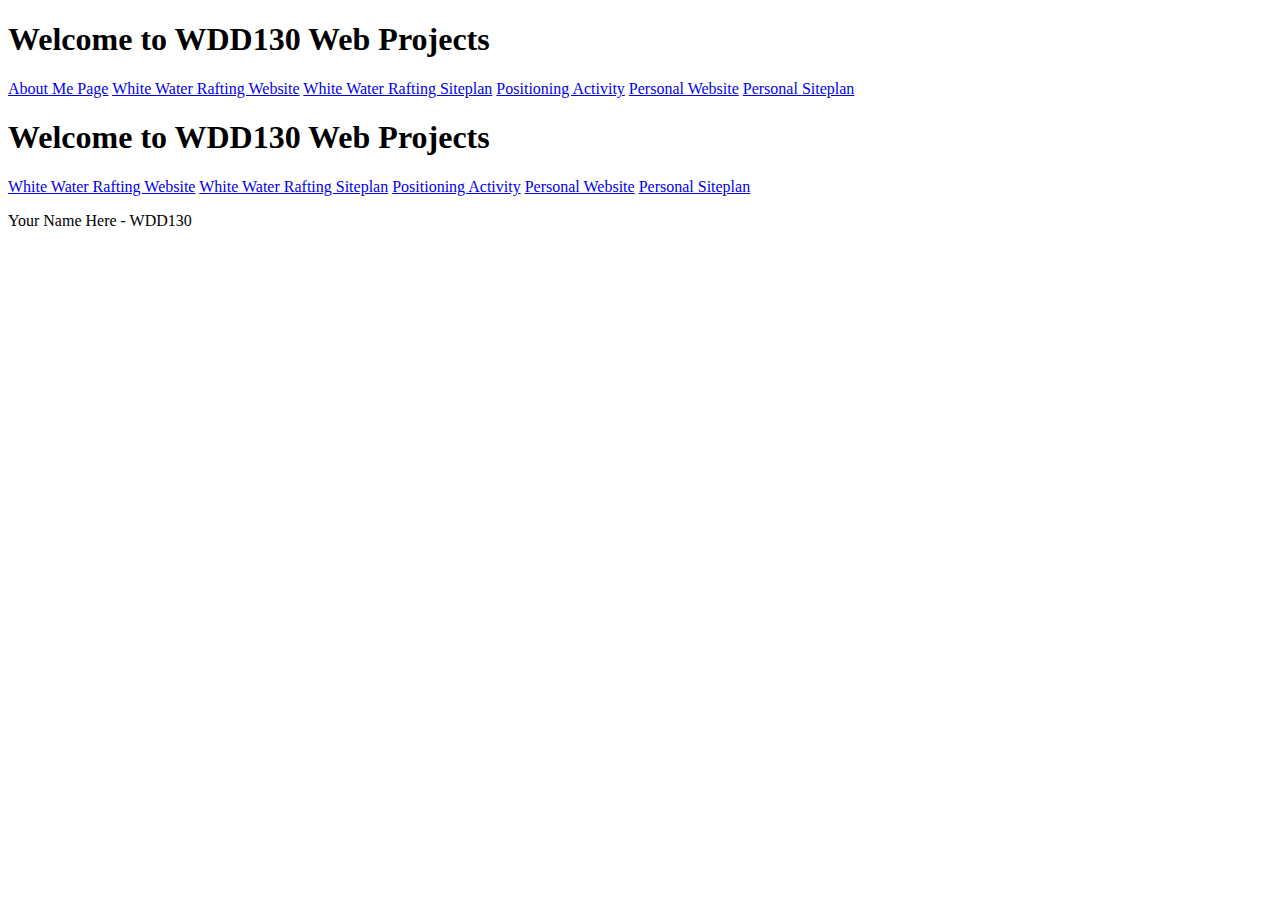
<file: index.html>
<!DOCTYPE html>
<html lang="en">
<head>
    <meta charset="UTF-8">
    <meta http-equiv="X-UA-Compatible" content="IE=edge">
    <meta name="viewport" content="width=device-width, initial-scale=1.0">
    <title>WDD130 Home Page</title>
</head>
<body>
    <h1>Welcome to WDD130 Web Projects</h1>
<nav>
  <a href="aboutme/index.html">About Me Page</a>             
  <a href="wwr/index.html">White Water Rafting Website</a>
  <a href="wwr/site-plan-rafting.html">White Water Rafting Siteplan</a>
  <a href="positioning.html">Positioning Activity</a>
  <a href="#">Personal Website</a>
  <a href="#">Personal Siteplan</a>
    <h1>Welcome to WDD130 Web Projects</h1>
    <nav>
    <a href="wwr/index.html">White Water Rafting Website</a>
    <a href="wwr/site-plan-rafting.html">White Water Rafting Siteplan</a>
    <a href="positioning.html">Positioning Activity</a>
    <a href="#">Personal Website</a>
    <a href="#">Personal Siteplan</a>
     </nav>  
    <p>Your Name Here - WDD130</p> 
</nav>
</body>
</html>
</file>
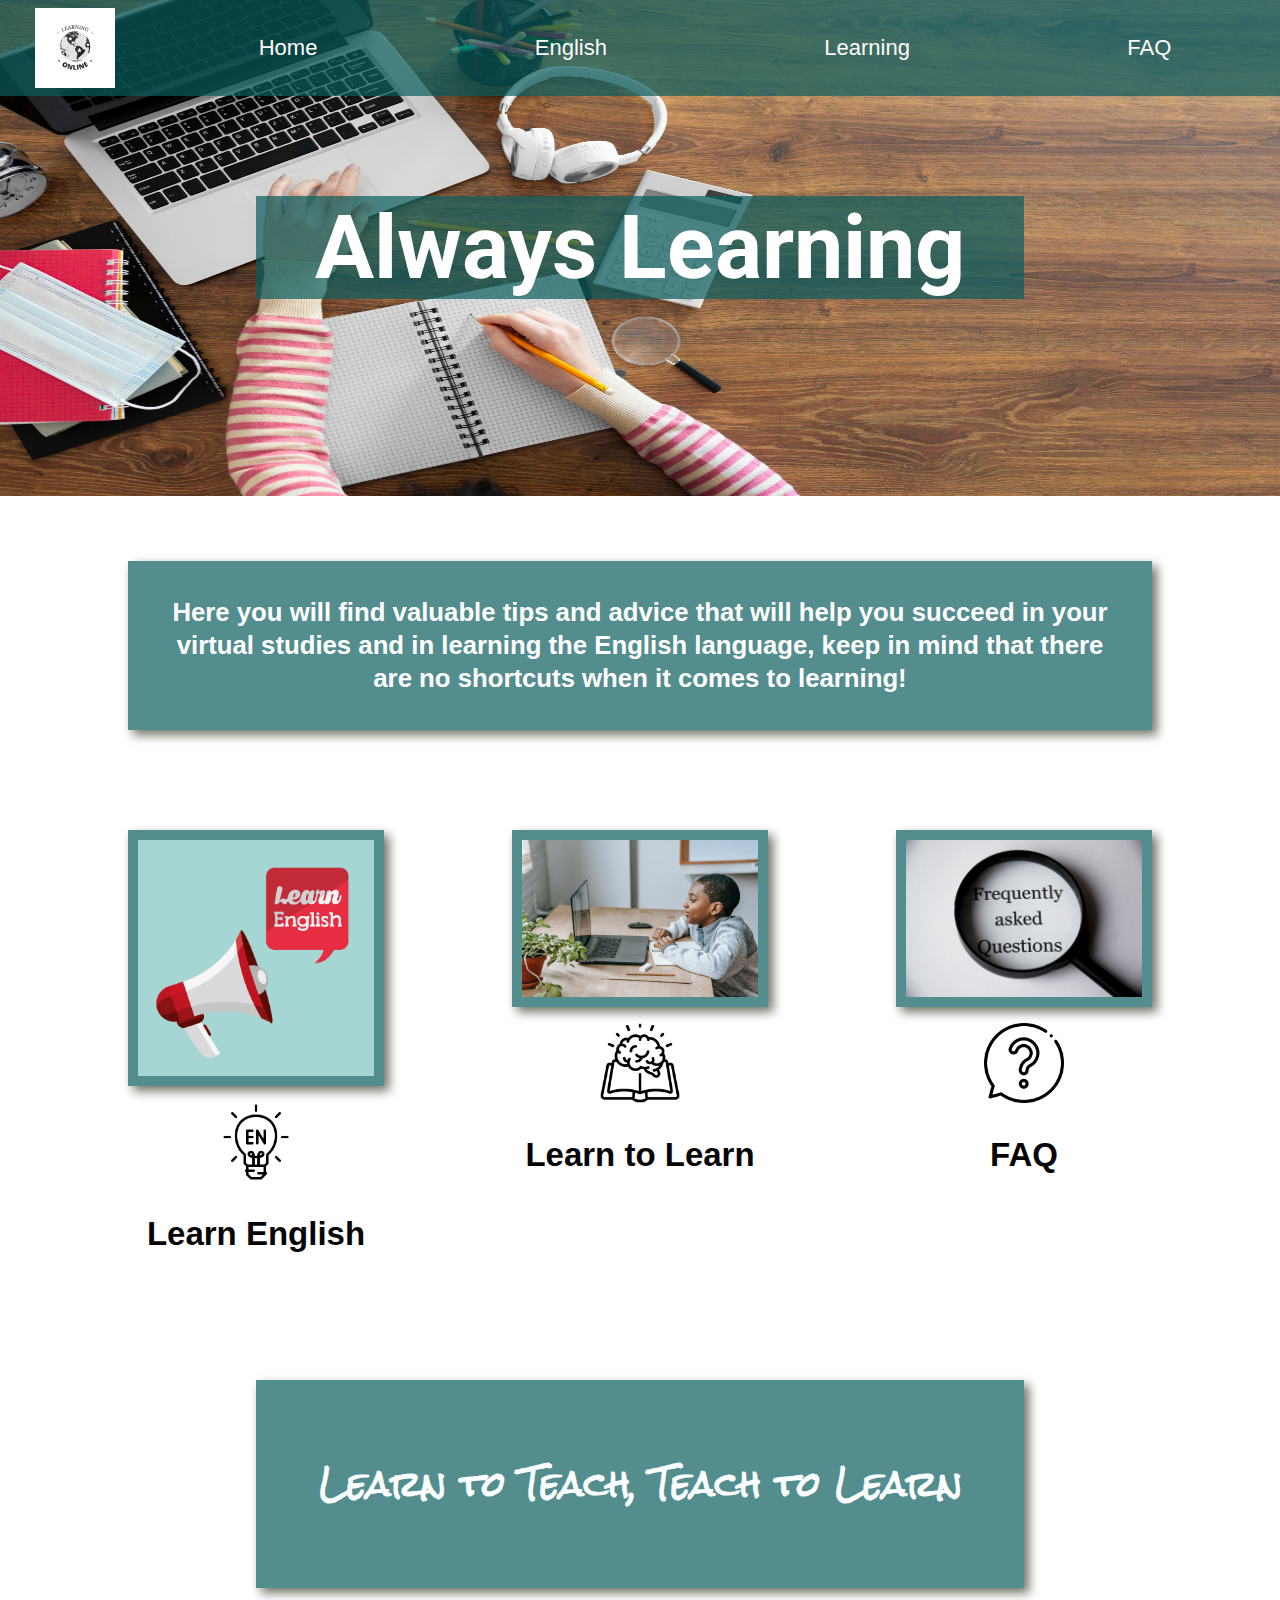
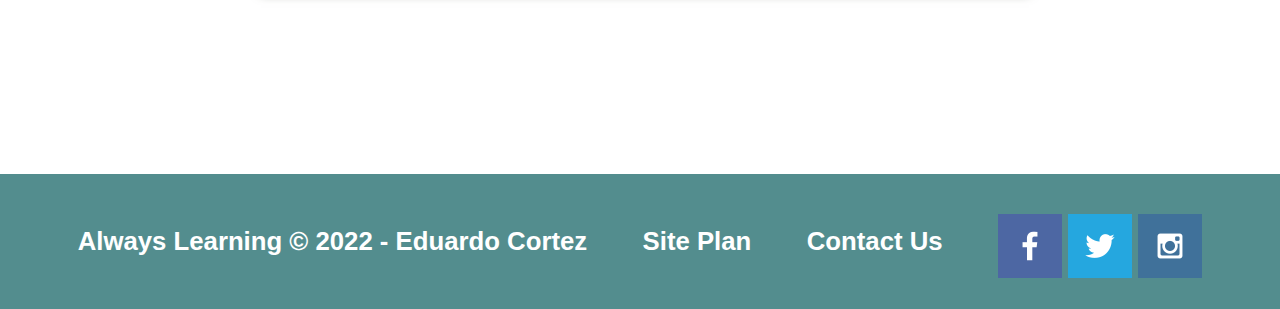
<file: always-learning/index.html>
<!DOCTYPE html>
<html lang="en">
<head>
    <meta charset="UTF-8">
    <meta http-equiv="X-UA-Compatible" content="IE=edge">
    <meta name="viewport" content="width=device-width, initial-scale=1.0">
    <link rel="stylesheet" href="styles/style.css">
    <title>Always Learning</title>
</head>
<body>
<div id="content">
    
    <header>
        <a id="logo_link" href="index.html">
            <img class="logo" src="images/logo.png" alt="Alwasys Learning Logo">
        </a>
        <nav>
            <a href="index.html">Home</a>
            <a href="english.html">English</a>
            <a href="learning.html">Learning</a>
            <a href="#">FAQ</a>
        </nav>
    </header>



    <div id="hero">
        <div id="hero-box">
            <img id="virtual-class" src="images/home-image.jpg" alt="virtual class" width="98%" height="500px">
        </div>
        <section id="hero-msg">
            <h1 class="home-title">Always Learning</h1>
           

        </section>
    </div>
    <main class="home-grid">
    
        <div id="mensaje">
            <h3>
                Here you will find valuable tips and advice that will help you succeed in your virtual studies and in learning the English language, keep in mind that there are no shortcuts when it comes to learning!
            </h3>    
        </div> 
            
        <section class="section_1">
        <a href="english.html" target="_blank">
            <img class="card-img" src="images/learn_english.jpg" alt="learn_english">
        </a>
            <img class="icon" src="images/english.png" alt="english icon">
            <h2>Learn English</h2>
        </section>
        <section class="section_2">
        <a href="learning.html" target="_blank">
            <img class="card-img" src="images/learning.jpg" alt="learning">
        </a>
            <img class="icon" src="images/book.png" alt="book icon" >
            <h2>Learn to Learn</h2>
        </section>
        <section class="section_3">
        <a href="https://instagram.com" target="_blank">
            <img class="card-img" src="images/faq.jpg" alt="faq">
        </a>
            <img class="icon" src="images/ask.png" alt="question mark icon">
            <h2>FAQ</h2>
        </section>

        
            <div id="mensaje_2">
         <h4>Learn to Teach, Teach to Learn </h4>
            </div>
    </main>



    <footer>
        <h3>Always Learning &copy; 2022 - Eduardo Cortez</h3>
        <h3><a href="site-plan.html">Site Plan</a></h3>
        <h3><a href="contactus.html">Contact Us</a></h3>
        <div class="social">
            <a href="https://facebook.com" target="_blank">
                <img src="images/facebook.png" alt="fb icon">
            </a>
            <a href="https://twitter.com" target="_blank">
                <img src="images/twitter.png" alt="twitter icon">
            </a>
            <a href="https://instagram.com" target="_blank">
                <img src="images/instagram.png" alt="instagram icon">
            </a>
        </div>
    </footer>
</div>
</body>

</html>
</file>
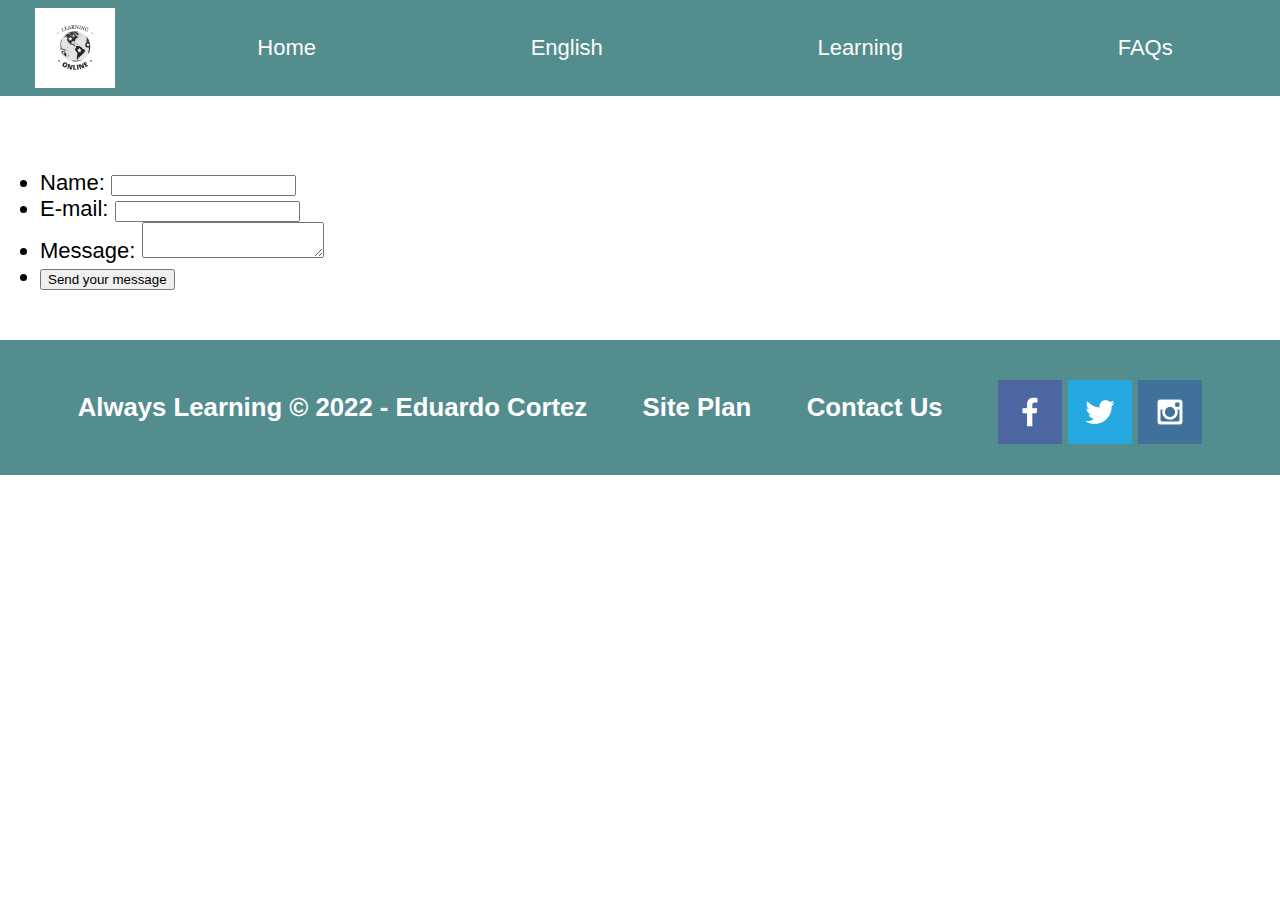
<file: always-learning/contactus.html>
<!DOCTYPE html>
<html lang="en">
<head>
    <meta charset="UTF-8">
    <meta http-equiv="X-UA-Compatible" content="IE=edge">
    <meta name="viewport" content="width=device-width, initial-scale=1.0">
    <link rel="stylesheet" href="styles/style.css">
    <title>Always Learning</title>


</head>
<body>
<div id="content">
    
    <header>
        <a id="logo_link" href="index.html">
            <img class="logo" src="images/logo.png" alt="Alwasys Learning Logo">
        </a>
        <nav>
            <a href="index.html">Home</a>
            <a href="english.html">English</a>
            <a href="learning.html">Learning</a>
            <a href="faqs.html">FAQs</a>
        </nav>
    </header>

</br>
</br>

        <div id="feedback"></div>
        <form action="/my-handling-form-page" method="post">
            <ul>
             <li>
               <label for="name">Name:</label>
               <input type="text" id="name" name="user_name">
             </li>
             <li>
               <label for="mail">E-mail:</label>
               <input type="email" id="mail" name="user_email">
             </li>
             <li>
               <label for="msg">Message:</label>
               <textarea id="msg" name="user_message"></textarea>
             </li>
    
             <li class="button">
                <button type="submit">Send your message</button>
              </li>
              
    
    
            </ul>
    
           </form>




    <footer>
        <h3>Always Learning &copy; 2022 - Eduardo Cortez</h3>
        <h3><a href="site-plan.html">Site Plan</a></h3>
        <h3><a href="contactus.html">Contact Us</a></h3>
        <div class="social">
            <a href="https://facebook.com" target="_blank">
                <img src="images/facebook.png" alt="fb icon">
            </a>
            <a href="https://twitter.com" target="_blank">
                <img src="images/twitter.png" alt="twitter icon">
            </a>
            <a href="https://instagram.com" target="_blank">
                <img src="images/instagram.png" alt="instagram icon">
            </a>
        </div>
    </footer>
</div>

<script>
    // get the feedback div element so we can do something with it.
    const feedbackElement = document.getElementById('feedback');
    // get the form so we can read what was entered in it.
    const formElement = document.forms[0];
    // add a 'listener' to wait for a submission of our form. When that happens run the code below.
    formElement.addEventListener('submit', function(e) {
        // stop the form from doing the default action.
        e.preventDefault();
        // set the contents of our feedback element to a message letting the user know the form was submitted successfully. Notice that we pull the name that was entered in the form to personalize the message!
        feedbackElement.innerHTML = 'Hello '+ formElement.user_name.value +'! Thank you for your message. We will get back with you as soon as possible!';
        // make the feedback element visible.
        feedbackElement.style.display = "block";
        // add a class to move everything down so our message doesn't cover it.
        document.body.classList.toggle('moveDown');
    });
</script>


</body>

</html>
</file>
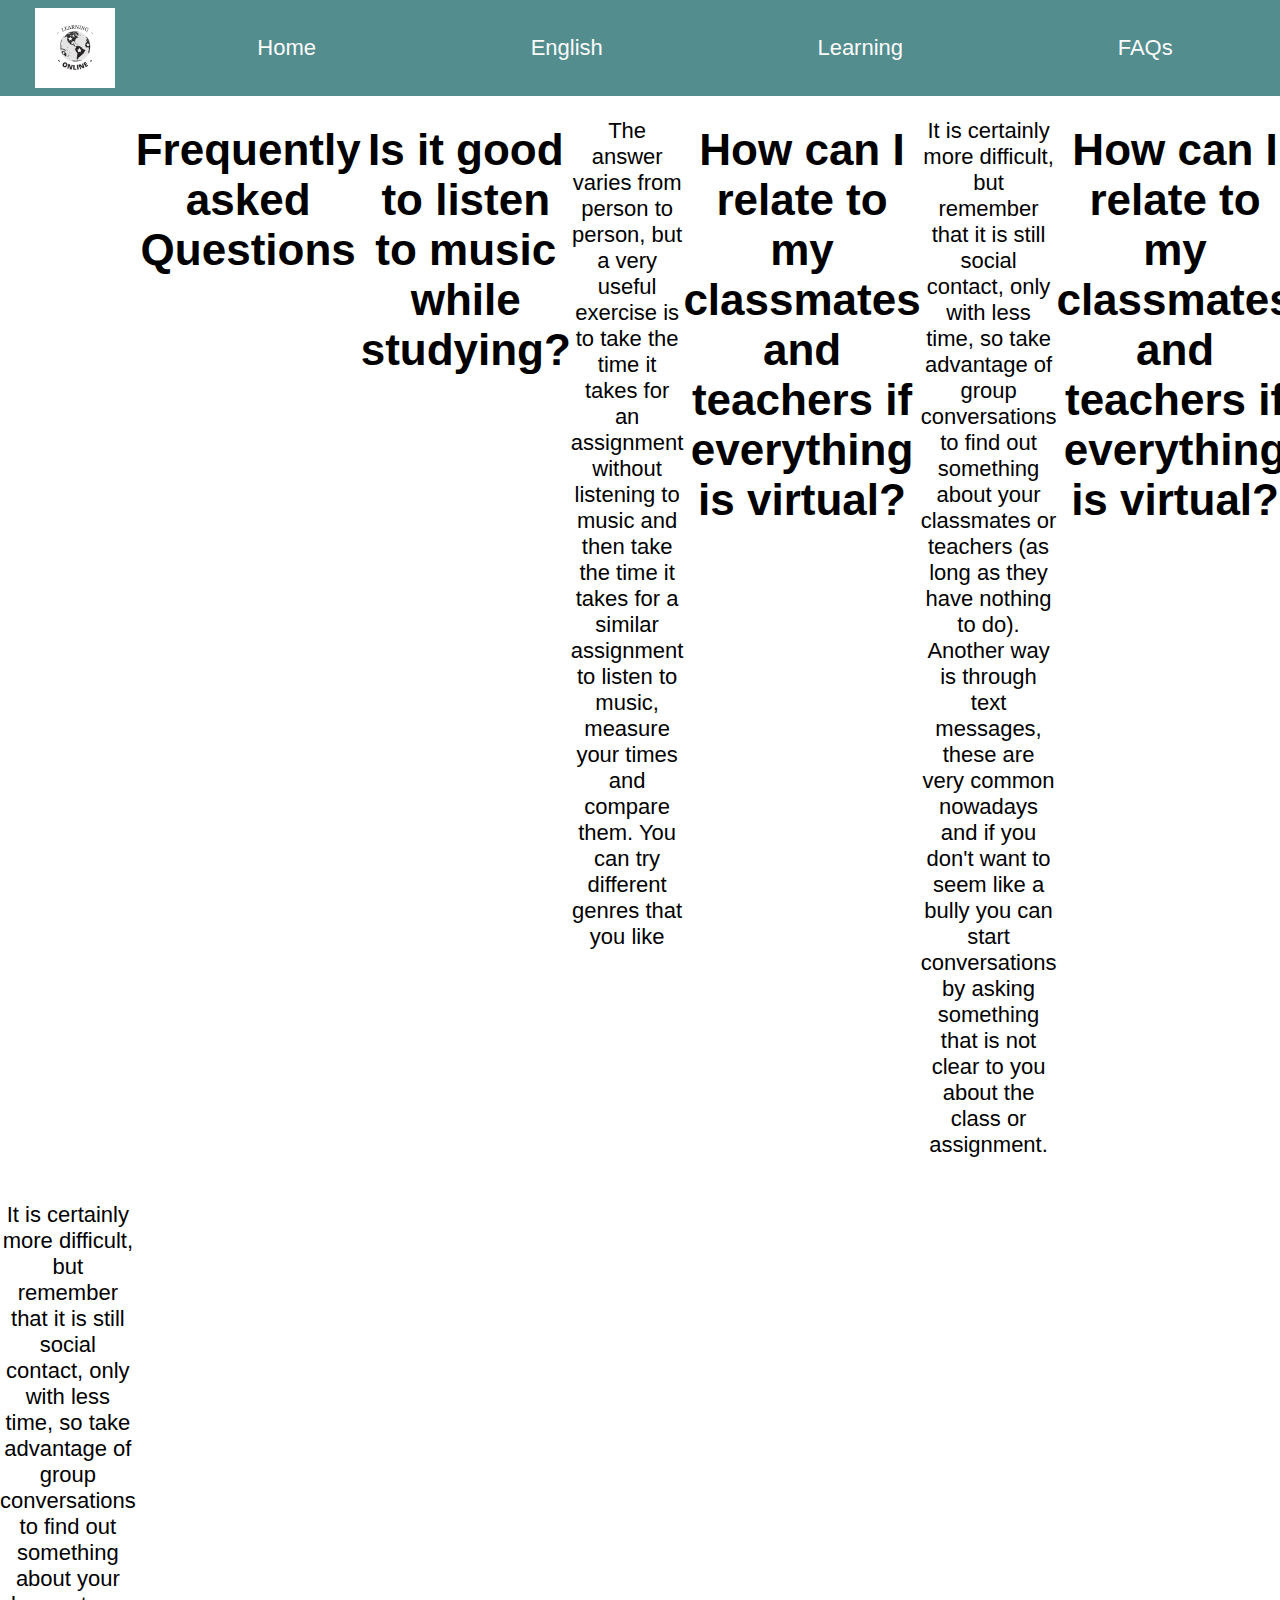
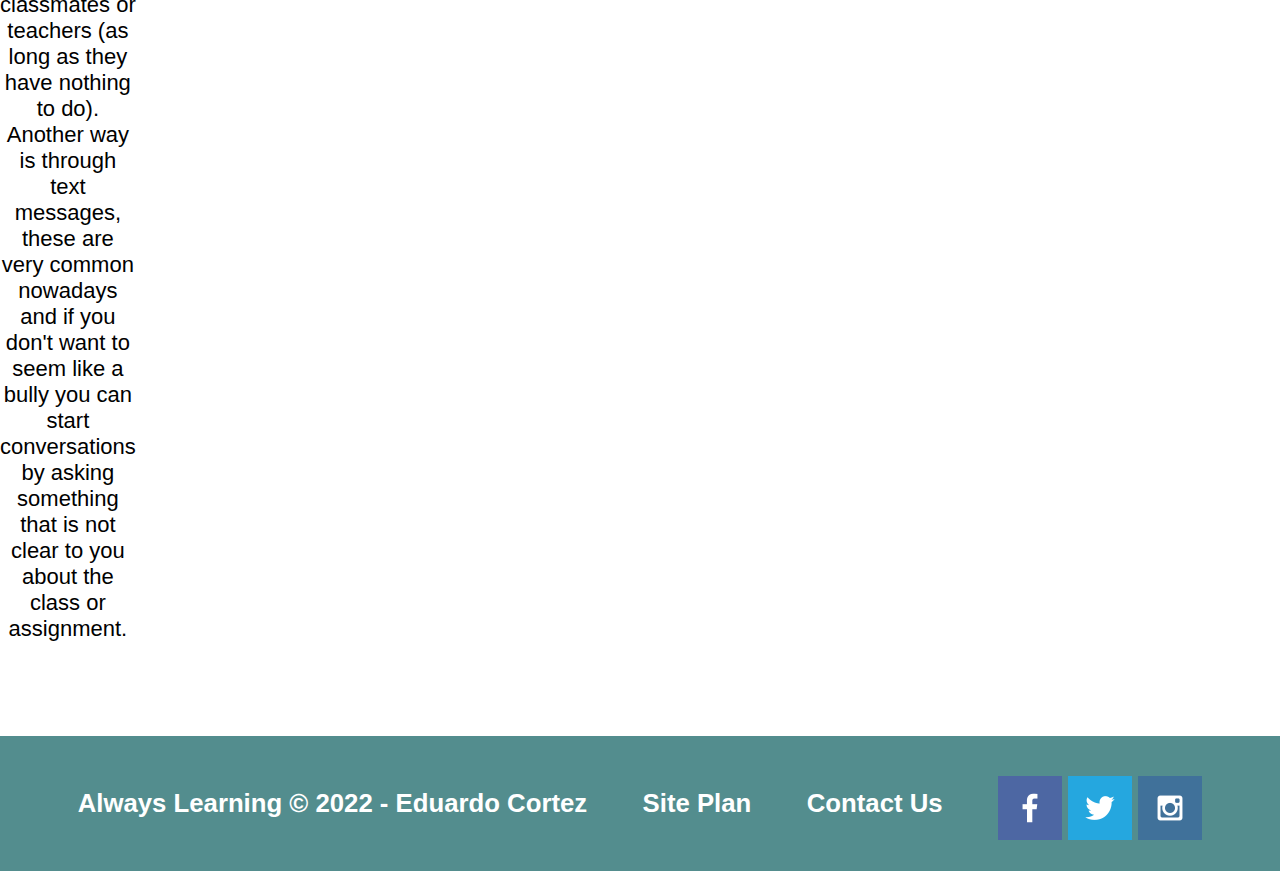
<file: always-learning/faqs.html>
<!DOCTYPE html>
<html lang="en">
<head>
    <meta charset="UTF-8">
    <meta http-equiv="X-UA-Compatible" content="IE=edge">
    <meta name="viewport" content="width=device-width, initial-scale=1.0">
    <link rel="stylesheet" href="styles/style.css">
    <title>Always Learning</title>


</head>
<body>
<div id="content">
    
    <header>
        <a id="logo_link" href="index.html">
            <img class="logo" src="images/logo.png" alt="Alwasys Learning Logo">
        </a>
        <nav>
            <a href="index.html">Home</a>
            <a href="english.html">English</a>
            <a href="learning.html">Learning</a>
            <a href="faqs.html">FAQs</a>
        </nav>
    </header>



    <main class="faqs-grid">

        <div id="faq-background"></div> 
        <section class="faq-section">
            <h1>Frequently asked Questions</h1>
        </section>

        <div id="background_question_1"></div> 
        <section class="section-question_1">
            <h1>Is it good to listen to music while studying?</h1>
        </section>

        <section class="section-answer_1">
            <p>The answer varies from person to person, but a very useful exercise is to take the time it takes for an assignment without listening to music and then take the time it takes for a similar assignment to listen to music, measure your times and compare them. You can try different genres that you like</p>
        </section>

        <div id="background_question_2"></div> 
        <section class="section-question_2">
            <h1>How can I relate to my classmates and teachers if everything is virtual?</h1>
        </section>

        <section class="section-answer_2">
            <p>It is certainly more difficult, but remember that it is still social contact, only with less time, so take advantage of group conversations to find out something about your classmates or teachers (as long as they have nothing to do). Another way is through text messages, these are very common nowadays and if you don't want to seem like a bully you can start conversations by asking something that is not clear to you about the class or assignment.</p>
        </section>

        <div id="background_question_3"></div> 
        <section class="section-question_3">
            <h1>How can I relate to my classmates and teachers if everything is virtual?</h1>
        </section>

        <section class="section-answer_3">
            <p>It is certainly more difficult, but remember that it is still social contact, only with less time, so take advantage of group conversations to find out something about your classmates or teachers (as long as they have nothing to do). Another way is through text messages, these are very common nowadays and if you don't want to seem like a bully you can start conversations by asking something that is not clear to you about the class or assignment.</p>
        </section>


    </main>




    <footer>
        <h3>Always Learning &copy; 2022 - Eduardo Cortez</h3>
        <h3><a href="site-plan.html">Site Plan</a></h3>
        <h3><a href="contactus.html">Contact Us</a></h3>
        <div class="social">
            <a href="https://facebook.com" target="_blank">
                <img src="images/facebook.png" alt="fb icon">
            </a>
            <a href="https://twitter.com" target="_blank">
                <img src="images/twitter.png" alt="twitter icon">
            </a>
            <a href="https://instagram.com" target="_blank">
                <img src="images/instagram.png" alt="instagram icon">
            </a>
        </div>
    </footer>
</div>



</body>

</html>
</file>
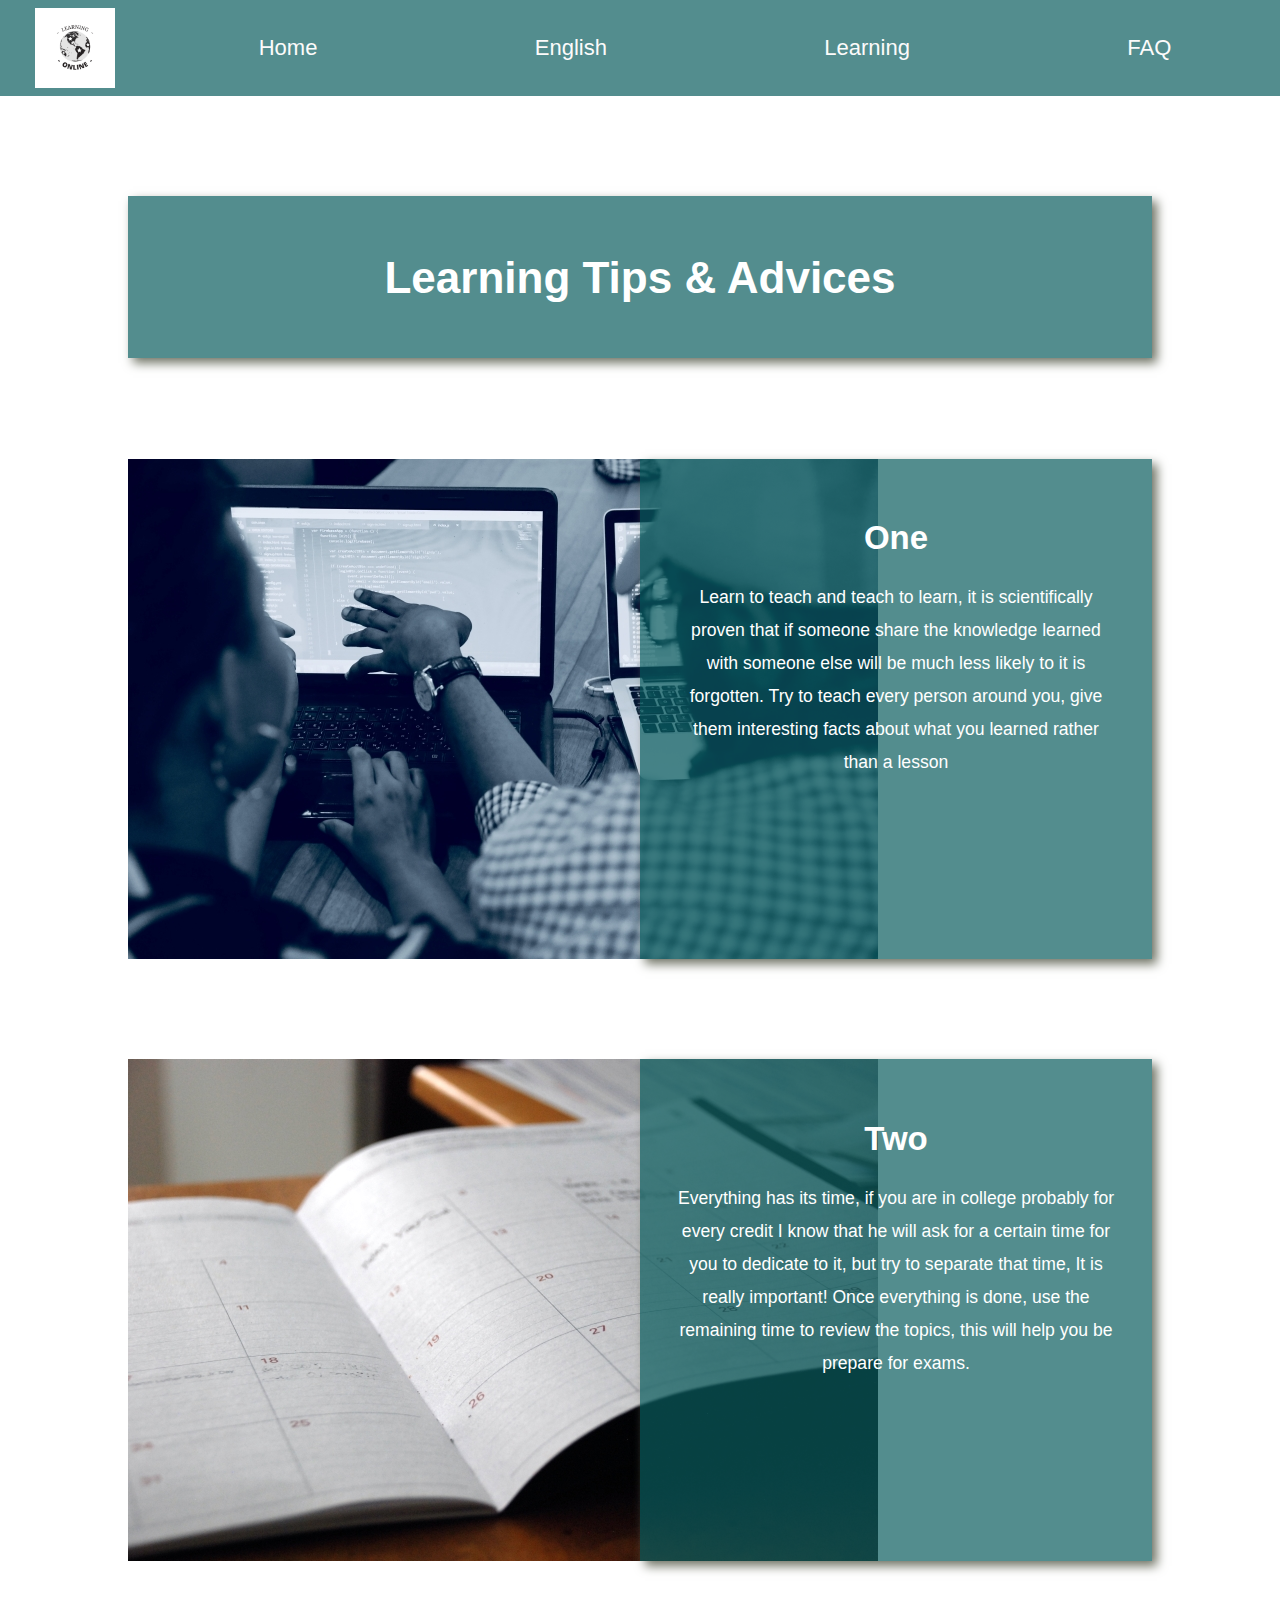
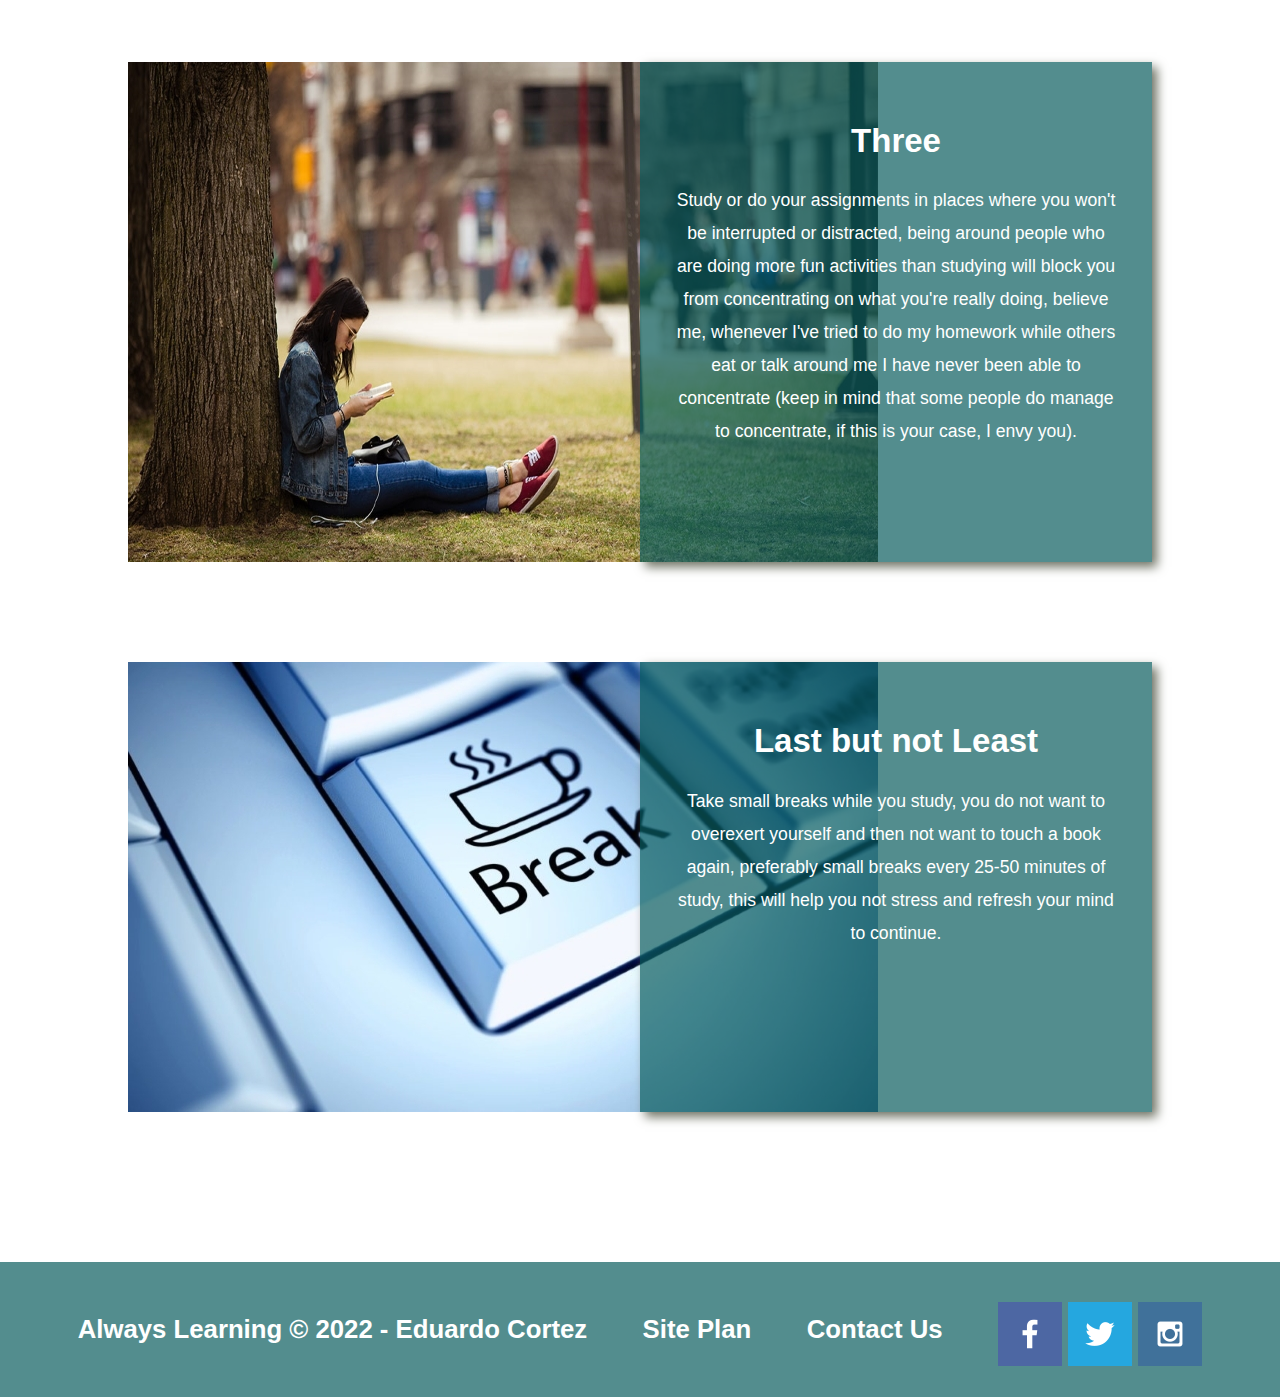
<file: always-learning/learning.html>
<!DOCTYPE html>
<html lang="en">
<head>
    <meta charset="UTF-8">
    <meta http-equiv="X-UA-Compatible" content="IE=edge">
    <meta name="viewport" content="width=device-width, initial-scale=1.0">
    <link rel="stylesheet" href="styles/style.css">
    <title>Always Learning</title>
</head>
<body>
<div id="content">
    
    <header>
        <a id="logo_link" href="index.html">
            <img class="logo" src="images/logo.png" alt="Alwasys Learning Logo">
        </a>
        <nav>
            <a href="index.html">Home</a>
            <a href="english.html">English</a>
            <a href="learning.html">Learning</a>
            <a href="#">FAQ</a>
        </nav>
    </header>



    <main class="learning-grid">

        <div id="background-a"></div> 
        <section class="section-a">
            <h1>Learning Tips & Advices</h1>
        </section>
    
    
      <div id="background-b"></div> 
        <img class="river-b" src="images/teach.jpg" alt="Misty mountains">
            <section class="section-b">
                <h2>One</h2>
                <p>Learn to teach and teach to learn, it is scientifically proven that if someone share the knowledge learned with someone else will be much less likely to it is forgotten. Try to teach every person around you, give them interesting facts about what you learned rather than a lesson </p>
            </section>
    
    
        <div id="background-c"></div> 
        <img class="river-c" src="images/calendar.jpg" alt="Misty mountains">
            <section  class="section-c">
                <h2>Two</h2>
                <p> Everything has its time, if you are in college probably for every credit I know that he will ask for a certain time for you to dedicate to it, but try to separate that time, It is really important! Once everything is done, use the remaining time to review the topics, this will help you be prepare for exams. </p>
            </section>
    
    
        <div id="background-d"></div> 
        <img class="river-d" src="images/place_to_study.jpg" alt="Misty mountains">
            <section  class="section-d">
                <h2>Three</h2>
                <p> Study or do your assignments in places where you won't be interrupted or distracted, being around people who are doing more fun activities than studying will block you from concentrating on what you're really doing, believe me, whenever I've tried to do my homework while others eat or talk around me I have never been able to concentrate (keep in mind that some people do manage to concentrate, if this is your case, I envy you).</p>
            </section>
    
            <div id="background-e"></div> 
            <img class="river-e" src="images/break.jpg" alt="Misty mountains">
                <section  class="section-e">
                    <h2>Last but not Least</h2>
                    <p> Take small breaks while you study, you do not want to overexert yourself and then not want to touch a book again, preferably small breaks every 25-50 minutes of study, this will help you not stress and refresh your mind to continue.</p>
                </section>
        

        </main>



    

    <footer>
        <h3>Always Learning &copy; 2022 - Eduardo Cortez</h3>
        <h3><a href="site-plan.html">Site Plan</a></h3>
        <h3><a href="contactus.html">Contact Us</a></h3>
        <div class="social">
            <a href="https://facebook.com" target="_blank">
                <img src="images/facebook.png" alt="fb icon">
            </a>
            <a href="https://twitter.com" target="_blank">
                <img src="images/twitter.png" alt="twitter icon">
            </a>
            <a href="https://instagram.com" target="_blank">
                <img src="images/instagram.png" alt="instagram icon">
            </a>
        </div>
    </footer>
</div>
</body>

</html>
</file>
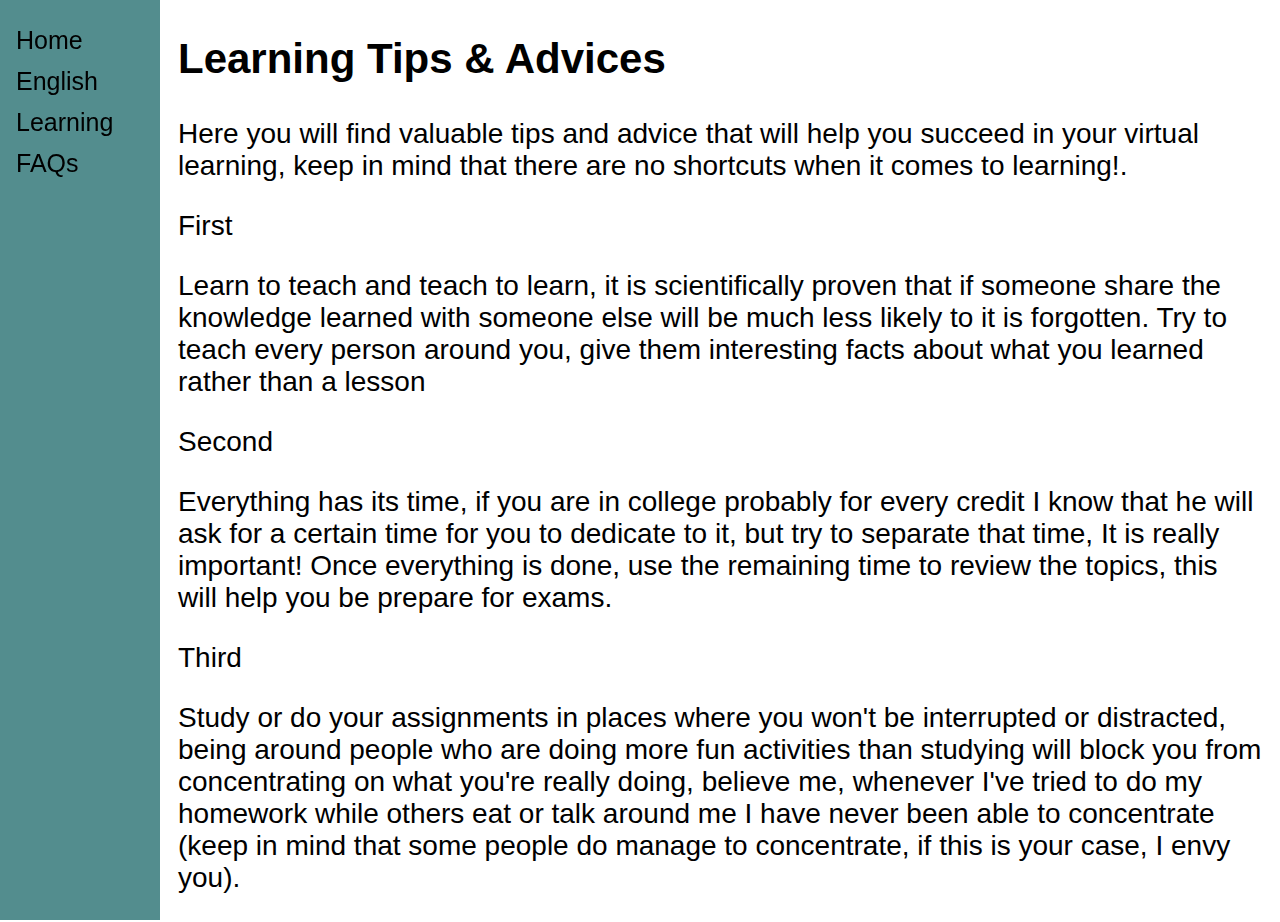
<file: always-learning/webcomponet.html>
<!DOCTYPE html>
<html>
<head>
<meta name="viewport" content="width=device-width, initial-scale=1">
<style>
body {
  font-family: "Lato", sans-serif;
}

.sidenav {
  height: 100%;
  width: 160px;
  position: fixed;
  z-index: 1;
  top: 0;
  left: 0;
  background-color: rgba(10, 93, 94, 0.7);
  overflow-x: hidden;
  padding-top: 20px;
}

.sidenav a {
  padding: 6px 8px 6px 16px;
  text-decoration: none;
  font-size: 25px;
  color: black;
  display: block;
}

.sidenav a:hover {
  color: #f1f1f1;
}

.main {
  margin-left: 160px; /* Same as the width of the sidenav */
  font-size: 28px; /* Increased text to enable scrolling */
  padding: 0px 10px;
}

@media screen and (max-height: 450px) {
  .sidenav {padding-top: 15px;}
  .sidenav a {font-size: 18px;}
}
</style>
</head>
<body>

<div class="sidenav">
  <a href="index.html">Home</a>
  <a href="english.html">English</a>
  <a href="learning.html">Learning</a>
  <a href="faqs.html">FAQs</a>
</div>

<div class="main">
  <h2>Learning Tips & Advices</h2>
  <p>Here you will find valuable tips and advice that will help you succeed in your virtual learning, keep in mind that there are no shortcuts when it comes to learning!.</p>
  <p>First</p>
  <p>Learn to teach and teach to learn, it is scientifically proven that if someone share the knowledge learned with someone else will be much less likely to it is forgotten. Try to teach every person around you, give them interesting facts about what you learned rather than a lesson</p>
  
  <p>Second</p>
  <p>Everything has its time, if you are in college probably for every credit I know that he will ask for a certain time for you to dedicate to it, but try to separate that time, It is really important! Once everything is done, use the remaining time to review the topics, this will help you be prepare for exams.</p>
  
  
  <p>Third</p>
  <p>Study or do your assignments in places where you won't be interrupted or distracted, being around people who are doing more fun activities than studying will block you from concentrating on what you're really doing, believe me, whenever I've tried to do my homework while others eat or talk around me I have never been able to concentrate (keep in mind that some people do manage to concentrate, if this is your case, I envy you).</p>
</div>
   
</body>
</html>
</file>
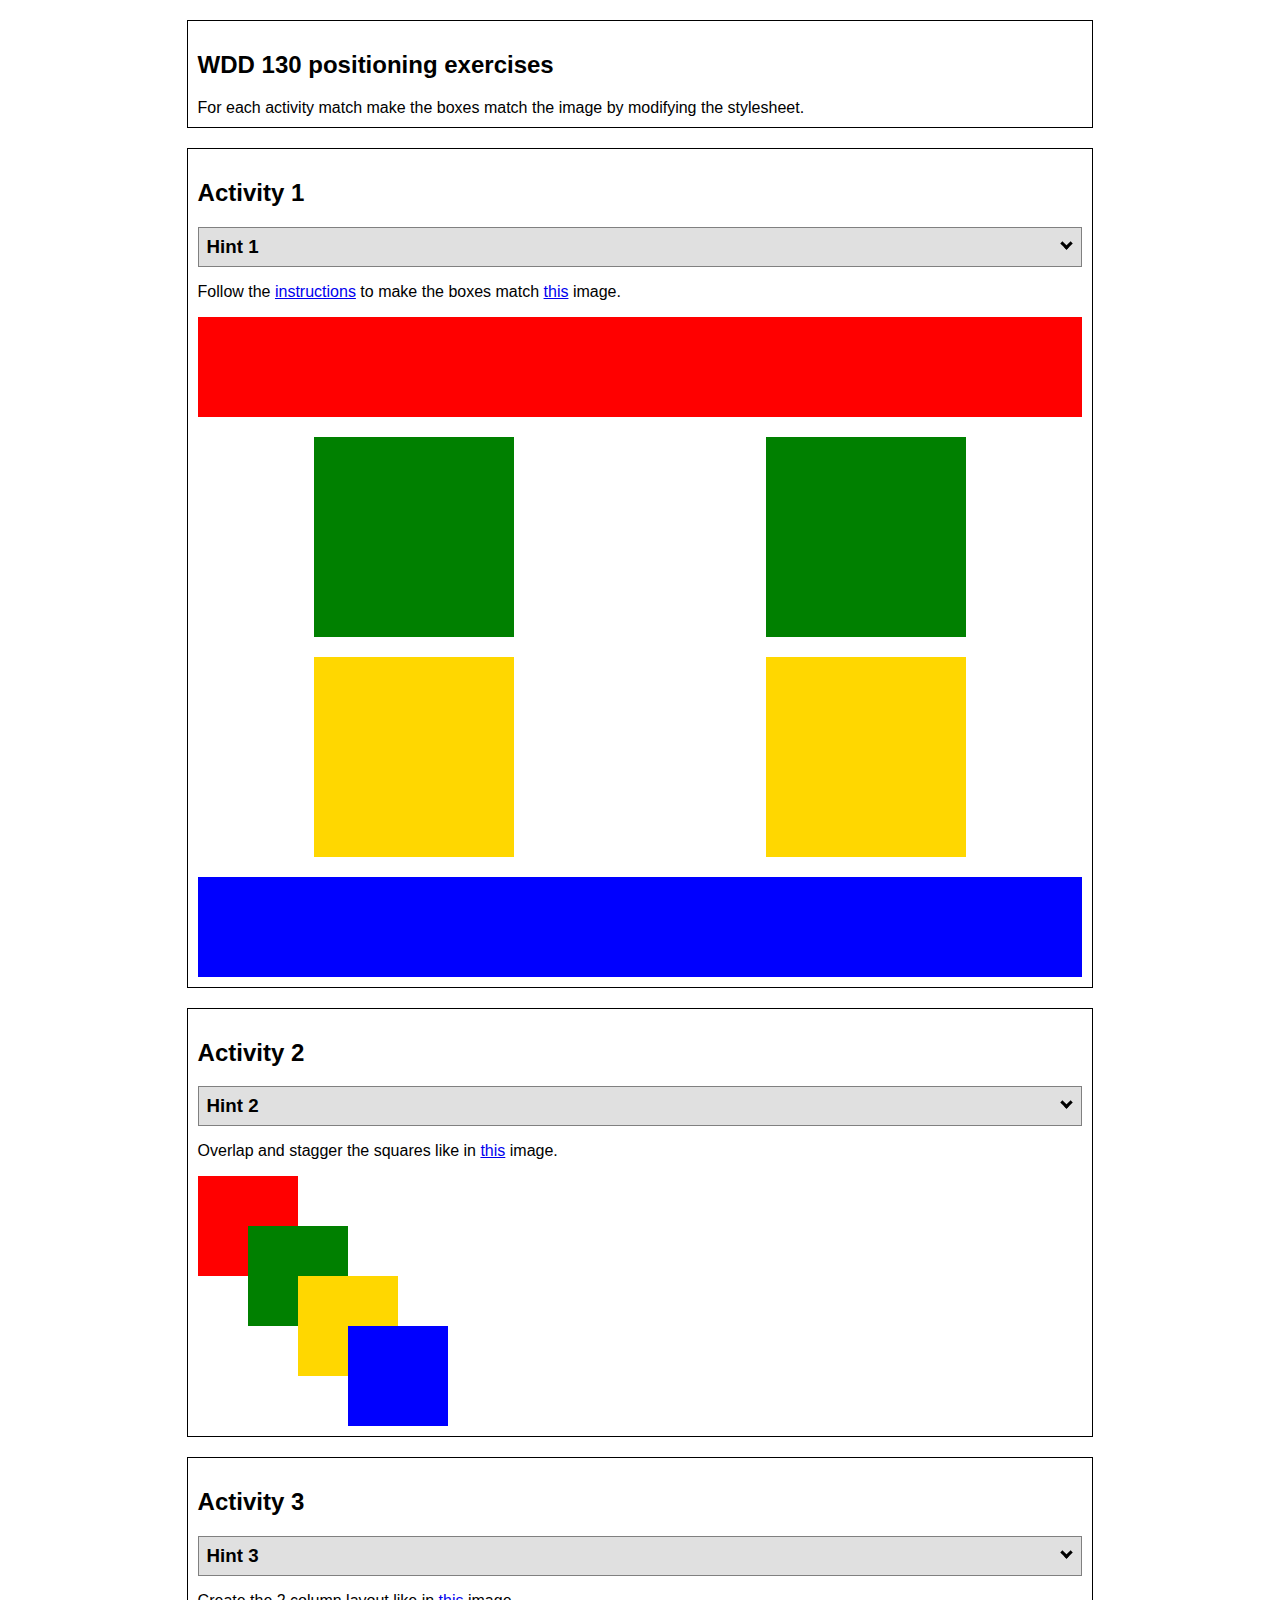
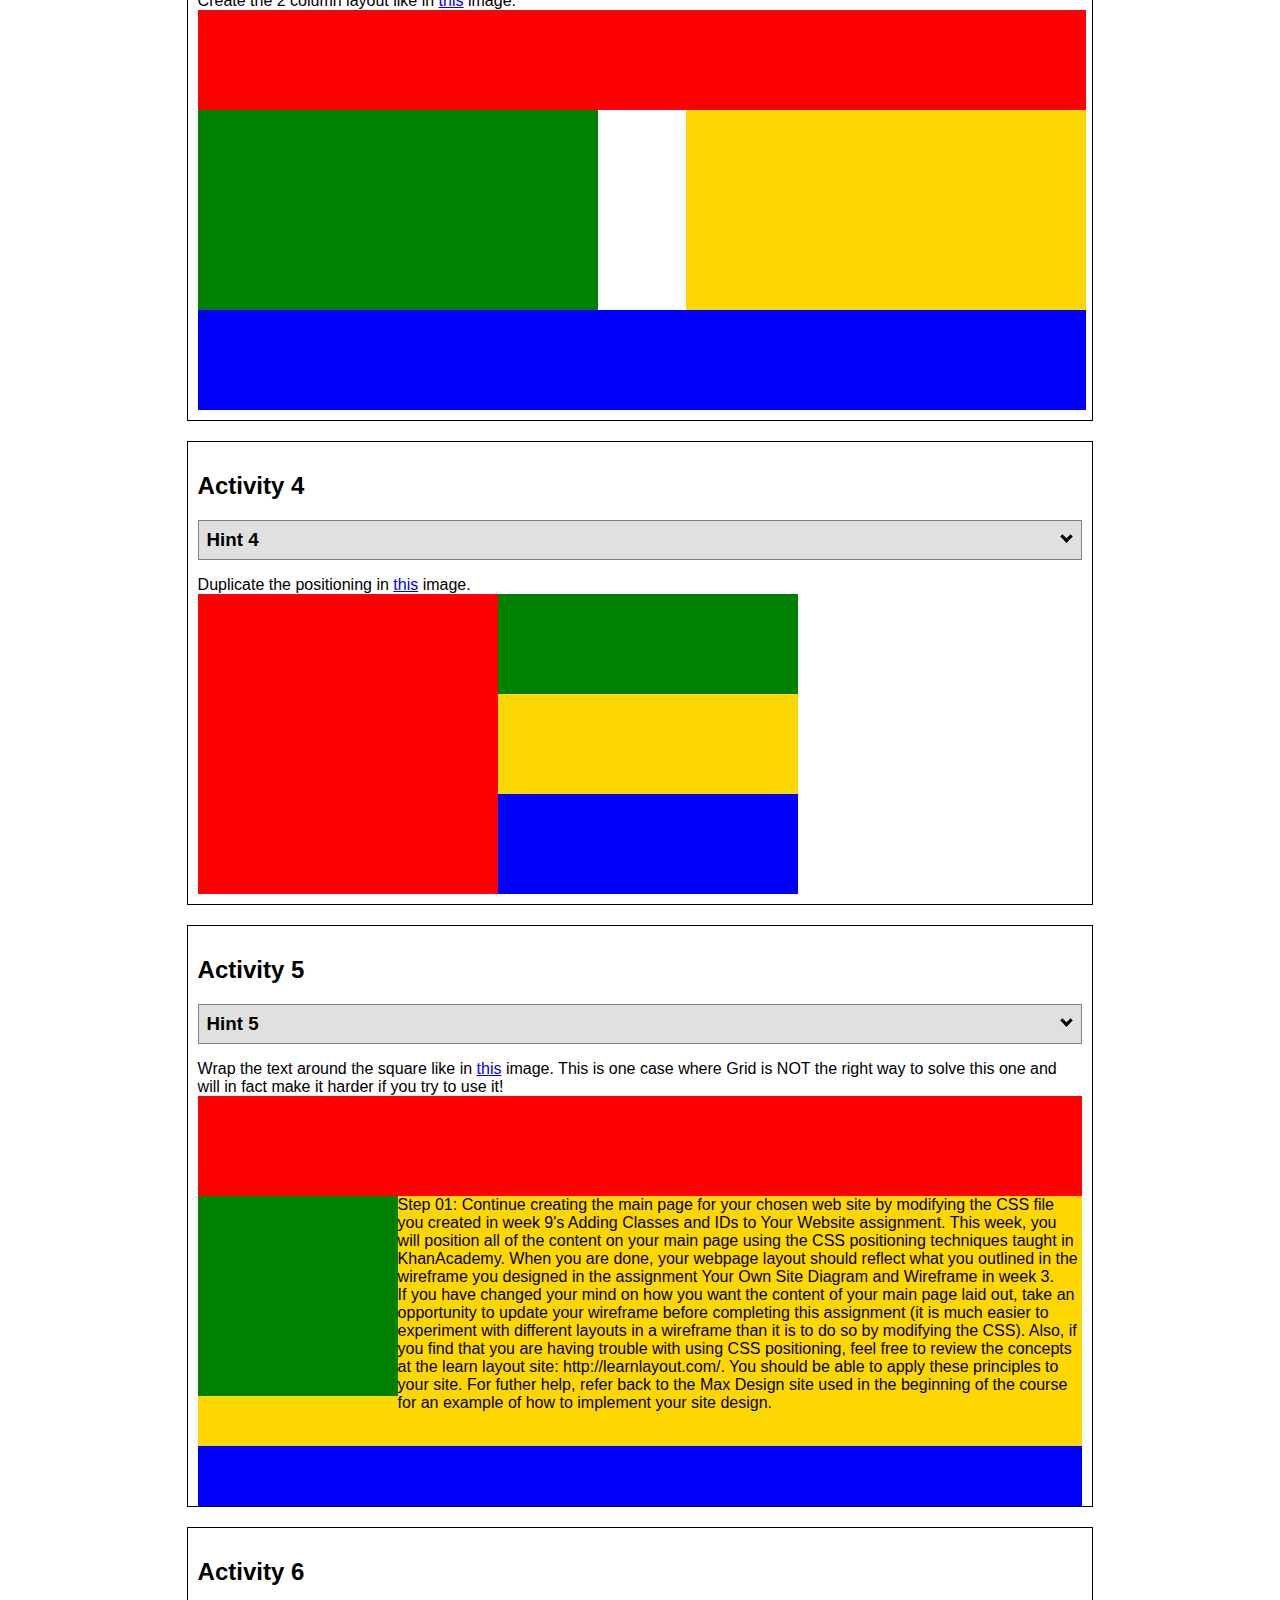
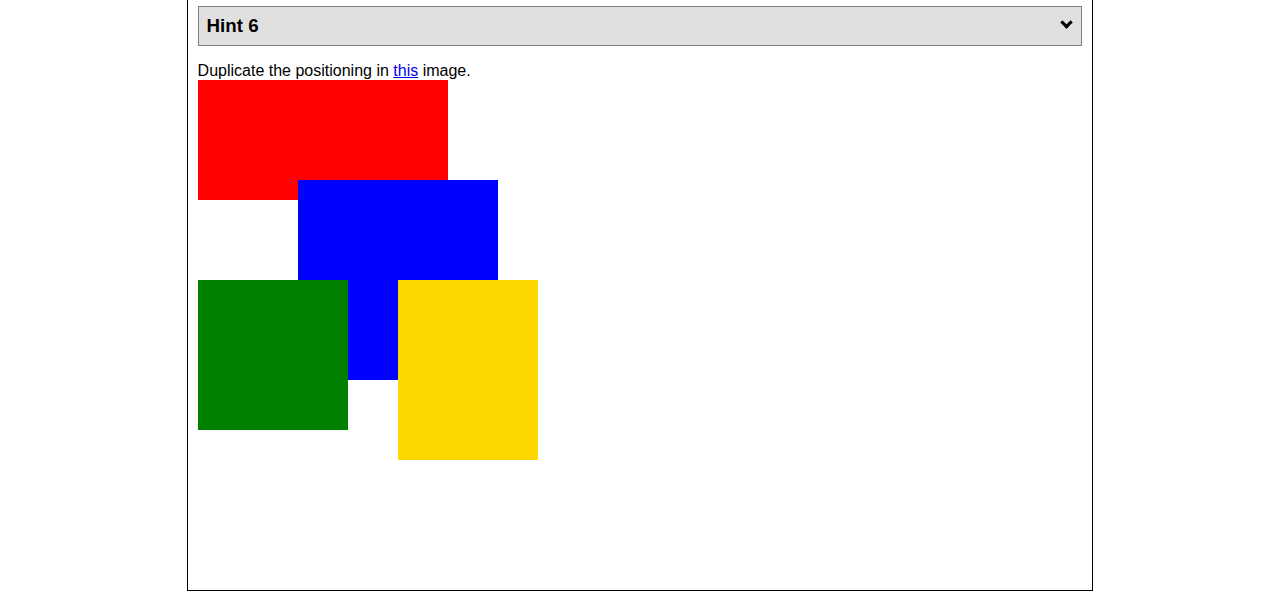
<file: wwr/positioning.html>
<!DOCTYPE html>
<html lang="en">
  <head>
    <!-- HTML - Name: positioning.html -->
    <title>Positioning Activity</title>
    <link rel="stylesheet" type="text/css" href="styles/positionstyles.css" />
  </head>
  <body>
    <div class="activity">
      <h2>WDD 130 positioning exercises</h2>
      For each activity match make the boxes match the image by modifying the stylesheet.</div>
    <div class="activity">
      <h2>Activity 1</h2>
      <section class="hint"><input type="checkbox" ><i></i> <h3>Hint 1</h3><div><p>Check out the <a href="https://byui-wdd.github.io/wdd130/activities/w06-css-positioning.html" target="_blank">activity instructions</a> in Ilearn!</p></div></section>
      <p>Follow the <a href="https://byui-wdd.github.io/wdd130/activities/w06-css-positioning.html" target="_blank">instructions</a> to make the boxes match  <a href="https://byui-wdd.github.io/wdd130/images/example1.png" target="_blank">this</a> image.</p>
      <div class="content1" >
        <div class="red1" ></div>
        <div class="green1" ></div>
        <div class="green1" ></div>
        <div class="yellow1"></div>
        <div class="yellow1"></div>
        <div class="blue1"></div>
      </div>
    </div>
    <div class="activity">
      <h2>Activity 2</h2>
      <section class="hint"><input type="checkbox" > <h3>Hint 2</h3><i></i><div><p>Remember that the best way to shift elements around slightly on the page is with Margins.  You could also use Grid.  Either would work for this. If you choose margin, you can use a <em>negative</em> margin. (ie margin-top: -20px;)</p><h4>Properties used:</h4><ul><li>margin-top, margin-left</li><li>...or...</li><li>grid-template-columns: 50px 50px 50px 50px 50px </li></ul></div></section>
      <p>Overlap and stagger the squares like in <a href="https://byui-wdd.github.io/wdd130/images/example2.png" target="_blank">this</a> image.</p>
      <div class="content2" >
        <div class="red2" ></div>
        <div class="green2" ></div>
        <div class="yellow2"></div>
        <div class="blue2"></div>
      </div>
    </div>
    <div class="activity">
      <h2>Activity 3</h2>
      <section class="hint"><input type="checkbox" > <h3>Hint 3</h3><i></i><div><p>This one is going to be best solved with CSS Grid. Remember to make the boxes the right width first...then start moving them around. </p><h4>Properties used:</h4><ul><li>display:grid;</li><li>grid-template-columns:</li><li>grid-column-gap:</li>
        <li>grid-column:</li>  </ul></div></section>
      Create the 2 column layout like in <a href="https://byui-wdd.github.io/wdd130/images/example3.png" target="_blank">this</a>  image.
      <div class="content3" >
        <div class="red3" ></div>
        <div class="green3" ></div>
        <div class="yellow3"></div>
        <div class="blue3"></div>
      </div>
    </div>
    <div class="activity">
      <h2>Activity 4</h2>
      <section class="hint"><input type="checkbox" > <h3>Hint 4</h3><i></i><div><p>For the others we have been primarily concerned with width. For this one you will need to adjust height as well. </p><h4>Properties used:</h4><ul><li>display:grid;</li><li>grid-template-columns:</li><li>grid-row:</li></ul></div></section>
      Duplicate the positioning in <a href="https://byui-wdd.github.io/wdd130/images/example4.png" target="_blank">this</a> image. 
      <div class="content4" >
        <div class="red4" ></div>
        <div class="green4" ></div>
        <div class="yellow4"></div>
        <div class="blue4"></div>
      </div>
    </div>

    <div class="activity">
      <h2>Activity 5</h2>
      <section class="hint"><input type="checkbox" > <h3>Hint 5</h3><i></i><div><p>Grid is <strong>not</strong> the right way to do this.  In fact there is only one way to really do that...and that is with float. Remember that we float the thing we want the text to wrap around.  Also remember to start by making all the shapes the right size and shape.</p><h4>Properties used:</h4><ul><li>float: left;</li></ul></div></section>
      Wrap the text around the square like in <a href="https://byui-wdd.github.io/wdd130/images/example5.png" target="_blank">this</a> image. This is one case where Grid is NOT the right way to solve this one and will in fact make it harder if you try to use it!
      <div class="content5" >
        <div class="red5" ></div>
        <div class="green5" ></div>
        <div class="yellow5">Step 01: Continue creating the main page for your chosen web site by modifying the CSS file you created in week 9's Adding Classes and IDs to Your Website assignment. This week, you will position all of the content on your main page using the CSS positioning techniques taught in KhanAcademy. When you are done, your webpage layout should reflect what you outlined in the wireframe you designed in the assignment Your Own Site Diagram and Wireframe in week 3. <br />
          If you have changed your mind on how you want the content of your main page laid out, take an opportunity to update your wireframe before completing this assignment (it is much easier to experiment with different layouts in a wireframe than it is to do so by modifying the CSS). Also, if you find that you are having trouble with using CSS positioning, feel free to review the concepts at the learn layout site: http://learnlayout.com/. You should be able to apply these principles to your site. For futher help, refer back to the Max Design site used in the beginning of the course for an example of how to implement your site design.</div>
        <div class="blue5"></div>
      </div>
    </div>
    <div class="activity">
      <h2>Activity 6</h2>
      <section class="hint"><input type="checkbox" > <h3>Hint 6</h3><i></i><div><p>This one is all about visualizing the grid behind the layout. If you are having a hard time doing that first: all the sizes are even multiples of 100, and second here is another example with the lines drawn: <a href="https://byui-wdd.github.io/wdd130/images/example6-hint.png" target="_blank">example 6 with lines</a>. For this one you will find it easiest if you use px for the column width. You can also use <kbd>z-index</kbd> to control the element layering.    </p><h4>Properties used:</h4><ul><li>display:grid;</li><li>grid-template-columns:</li><li>grid-column:</li><li>grid-row:</li><li><a href="https://www.w3schools.com/cssref/pr_pos_z-index.asp" target="_blank">z-index:</a></li></ul></div></section>
      Duplicate the positioning in <a href="https://byui-wdd.github.io/wdd130/images/example6.png" target="_blank">this</a> image.
      <div class="content6" >
        <div class="red6" ></div>
        <div class="green6" ></div>
        <div class="yellow6"></div>
        <div class="blue6"></div>
      </div>
    </div>
  </body>
</html>
</file>
<file: always-learning/styles/style.css>
@import url('https://fonts.googleapis.com/css2?family=Roboto&family=Rock+Salt&display=swap');

nav {
    display: flex;
    justify-content: space-around;
}



main {
    display: grid;
    grid-template-columns: repeat(10, 1fr);
    grid-template-rows: 0.3fr 0.01fr 0.01fr 0.01fr;
}

#hero {
    display: grid;
    grid-template-columns: 1fr 3fr 1fr;
    margin-top: -100px; 
}

#hero-box {
    grid-column: 1/4;
    grid-row: 1/3;
    z-index: -1;
}

.card-img {
    width: 100%;
}

.card-img:hover {
    opacity: .6;
    transform: scale(1.1);
}

.card-img {
    border: 10px solid rgba(10, 93, 94, 0.7);
    transition: transform .5s;
    box-shadow: 5px 5px 10px #6f7364;
}

.section_1, .section_2, .section_3 {
    margin: 100px 0;
}

.section_1 {
    grid-column: 2/4;
    grid-row: 3/4;
}

.section_2 {
    grid-column: 5/7;
    grid-row: 3/4;
}

.section_3 {
    grid-column: 8/10;
    grid-row: 3/4; 
}




main section img {
    box-sizing: border-box;
}

#content {
    max-width: 1600px;
    margin: 0 auto;  
}

nav a {
    text-align: center;
    color: #fcfbfb;
    text-decoration: none;
    padding: 35px;
}

#hero-msg {

    grid-column: 2/3;
    grid-row: 1/2;
    margin-top: 100px;
}

#hero-msg h1 {
    text-align: center;
}

#mensaje {
    background-color: rgba(10, 93, 94, 0.7);
    line-height: 1.5em;
    text-align: center;
    padding: 35px;
    grid-column: 2/10;
    grid-row: 2/3;
    box-shadow: 5px 5px 10px #6f7364;
    color: #ffffff;
}

#mensaje_2  {
    background-color: rgba(10, 93, 94, 0.7);
    line-height: 1.5em;
    padding: 35px;
    text-align: center;
    color: rgb(251, 254, 255);
    font-size: 1.5em;
    font-family: "Rock Salt", Arial, sans-serif;
    box-shadow: 5px 5px 10px #6f7364;
    grid-row: 4;
    grid-column: 3/9;
}



main section {
    text-align: center;
}

#background {
    height: 725px;
    background-color: #999;
    grid-column: 1/11;
    grid-row: 4/9;
}

.icon {
    width: 80px;
    padding-top: 10px;
}


#virtual-class {
    width: 100%;
}

.logo {
    width: 80px;
}

#logo_link {
    padding-top: 5px;
    justify-self: center;
    align-self: center;
    padding-top: 5px;
}

body {
    background-color: #ffffff; 
    font-family: Helvetica, Arial, sans-serif;
    font-size: 22px;
    margin: 0;
    padding: 0;
}

h3 {
    margin: 0;
    grid-column: 2/10;
    grid-row: 2/5;
}

#mensaje {
    background-color: rgba(10, 93, 94, 0.7);
    line-height: 1.5em;
    padding: 35px;
    grid-column: 2/10;
    grid-row: 2/3;
    box-shadow: 5px 5px 10px #6f7364;
    color: #ffffff;
}

h2 {
    color: #070505;
}


header {
    display: grid;
    grid-template-columns: 150px auto;
    background-color:rgba(10, 93, 94, 0.7);
}

nav a:hover {

    background-color: #CCDBDC;
    color: black;
}



footer {
    background-color:rgba(10, 93, 94, 0.7);
    padding: 25px 50px;
    margin-top: 50px;
    display: flex;
    justify-content: space-around;
    align-items: center;
}

.home-title {
    color: rgb(255, 255, 255);
    background-color:rgba(10, 93, 94, 0.7);
    font-family:'Roboto';
    font-size: 4em;
    margin-top: 100px;
}




footer h3 {
    color: white;
}

footer a {
    color:white;
    text-decoration: none;
}

footer a:hover {
    color: black;
}

footer .social img {
    padding-top: 15px;
}


@media screen and (max-width: 900px) {
    #hero, .home-grid {
        display: block;
        height: auto;
    }
    nav, footer {
        flex-direction: column;
    }
    nav a {
        display: block;
        padding: 15px;
    }
    #hero {
        margin-top: 0;
    }
    #hero-msg {
        margin-top: 0;
    }
    #hero-msg h4 {
        display: none;
    }
    .home-title {
        font-size: 25px;
        color: #6f7364;
    }
    .section-1, .section-2, .section-3 { 
        margin: 50px auto;
        width: 60%;
    }
    #background {
        display: none;
    }
    .mountains,  .section-3, .section-2, .section-1 {
        width: 80%;
        display: block;
        margin: 0 auto;
    }
    footer {
        margin-top: 25px;
    }
}

/*--------------------------------------------------    English Site   --------------------------------------------------------------------------------------*/


.rivers-grid {
    display: grid;
    grid-template-columns: repeat(10, 1fr);
    grid-template-rows: repeat(11,0.2fr);
}



.river-1 {
    grid-column: 2/7;
    grid-row: 4/5;
}

.river-2 {
    grid-column: 2/7;
    grid-row: 6/7;
}

.river-3 {
    grid-column: 2/7;
    grid-row: 8/9;
}

.river-4 {
    grid-column: 2/7;
    grid-row: 10/11;
}

.section-0 {
    background-color: rgba(10, 93, 94, 0.7);
   
    line-height: 1.5em;
    padding: 35px;
    grid-column: 2/10;
    grid-row: 2/3;
    box-shadow: 5px 5px 10px #6f7364;
}


.section-1 {
    background-color: rgba(10, 93, 94, 0.7);
    line-height: 1.5em;
    padding: 35px;
    grid-column: 6/10;
    grid-row: 4/5;
    box-shadow: 5px 5px 10px #6f7364;
}

.section-2 {
    background-color: rgba(10, 93, 94, 0.7);
    line-height: 1.5em;
    padding: 35px;
    grid-column: 6/10;
    grid-row: 6/7;
    box-shadow: 5px 5px 10px #6f7364;
}

.section-3 {
    background-color: rgba(10, 93, 94, 0.7);
    line-height: 1.5em;
    padding: 35px;
    grid-column: 6/10;
    grid-row: 8/9;
    box-shadow: 5px 5px 10px #6f7364;
}

.section-4 {
    background-color: rgba(10, 93, 94, 0.7);
    line-height: 1.5em;
    padding: 35px;
    grid-column: 6/10;
    grid-row: 10/11;
    box-shadow: 5px 5px 10px #6f7364;
}


.background-1 {
    grid-column: 2/4;
    grid-row: 2/3;
}

.background-2 {
    grid-column: 2/4;
    grid-row: 4/3;
}

.background-3 {
    grid-column: 2/4;
    grid-row: 6/3; 
}

.background-4 {
    grid-column: 2/4;
    grid-row: 8/3; 
}

.section-0 h1 {
    color: white;
    font-family: Helvetica, Arial, sans-serif;
}

.section-1 h2 {
    color: white;
    font-family: Helvetica, Arial, sans-serif;
}

.section-2 h2 {
    color: white;
    font-family: Helvetica, Arial, sans-serif;
}

.section-3 h2 {
    color: white;
    font-family: Helvetica, Arial, sans-serif;
}

.section-4 h2 {
    color: white;
    font-family: Helvetica, Arial, sans-serif;
}



.section-1 p {
    color:white ;
    font-size: 0.8em;
    padding-bottom: 15px;

}

.section-2  p {
    color:white ;
    font-size: 0.8em;
    padding-bottom: 15px;

}

.section-3  p {
    color:white ;
    font-size: 0.8em;
    padding-bottom: 15px;

}

.section-4  p {
    color:white ;
    font-size: 0.8em;
    padding-bottom: 15px;

}


/* ------------------------------------------------- Learning Page ----------------------------------------------------------------*/


.learning-grid {
    display: grid;
    grid-template-columns: repeat(10, 1fr);
    grid-template-rows: repeat(11,0.2fr);
}



.river-b {
    grid-column: 2/7;
    grid-row: 4/5;
}

.river-c {
    grid-column: 2/7;
    grid-row: 6/7;
}

.river-d {
    grid-column: 2/7;
    grid-row: 8/9;
}

.river-e {
    grid-column: 2/7;
    grid-row: 10/11;
}

.section-a {
    background-color: rgba(10, 93, 94, 0.7);
   
    line-height: 1.5em;
    padding: 35px;
    grid-column: 2/10;
    grid-row: 2/3;
    box-shadow: 5px 5px 10px #6f7364;
}


.section-b {
    background-color: rgba(10, 93, 94, 0.7);
    line-height: 1.5em;
    padding: 35px;
    grid-column: 6/10;
    grid-row: 4/5;
    box-shadow: 5px 5px 10px #6f7364;
}

.section-c {
    background-color: rgba(10, 93, 94, 0.7);
    line-height: 1.5em;
    padding: 35px;
    grid-column: 6/10;
    grid-row: 6/7;
    box-shadow: 5px 5px 10px #6f7364;
}

.section-d {
    background-color: rgba(10, 93, 94, 0.7);
    line-height: 1.5em;
    padding: 35px;
    grid-column: 6/10;
    grid-row: 8/9;
    box-shadow: 5px 5px 10px #6f7364;
}

.section-e {
    background-color: rgba(10, 93, 94, 0.7);
    line-height: 1.5em;
    padding: 35px;
    grid-column: 6/10;
    grid-row: 10/11;
    box-shadow: 5px 5px 10px #6f7364;
}


.background-b {
    grid-column: 2/4;
    grid-row: 2/3;
}

.background-c {
    grid-column: 2/4;
    grid-row: 4/3;
}

.background-d {
    grid-column: 2/4;
    grid-row: 6/3; 
}

.background-e {
    grid-column: 2/4;
    grid-row: 8/3; 
}

.section-a h1 {
    color: white;
    font-family: Helvetica, Arial, sans-serif;
}

.section-b h2 {
    color: white;
    font-family: Helvetica, Arial, sans-serif;
}

.section-c h2 {
    color: white;
    font-family: Helvetica, Arial, sans-serif;
}

.section-d h2 {
    color: white;
    font-family: Helvetica, Arial, sans-serif;
}

.section-e h2 {
    color: white;
    font-family: Helvetica, Arial, sans-serif;
}



.section-b p {
    color:white ;
    font-size: 0.8em;
    padding-bottom: 15px;

}

.section-c  p {
    color:white ;
    font-size: 0.8em;
    padding-bottom: 15px;

}

.section-d  p {
    color:white ;
    font-size: 0.8em;
    padding-bottom: 15px;

}

.section-e  p {
    color:white ;
    font-size: 0.8em;
    padding-bottom: 15px;

}
</file>
<file: wwr/styles/positionstyles.css>
/* CSS - Name: "positionstyles.css" */
/* Activity 1 styles */
.content1 {
  /* This is the parent of the activity 1 boxes. */
  display: grid;
  grid-template-columns: 1fr 1fr;
  justify-items: center;
  grid-gap: 20px;
}
.red1 { 
  width: 100%; 
  height: 100px; 
  background-color: red; 
  grid-column: 1/3;

} 
.green1 {
  width: 200px; 
  height: 200px; 
  background-color: green; 

} 
.yellow1 {
  width: 200px; 
  height: 200px; 
  background-color: gold; 

} 
.blue1 {
  width: 100%; 
  height: 100px; 
  background-color: blue; 
  grid-column: 1/3;
} 
/* Activity 2 styles */ 
.content2 {
  /* This is the parent of the activity 2 boxes. */
  display: grid;
  grid-template-columns: 50px 50px 50px 50px 50px;
}
.red2 {
  width: 100px; 
  height: 100px; 
  
  background-color: red; 
} 
.green2 { 
  width: 100px; 
  height: 100px; 
  margin-top: 50px;

  background-color: green; 

} 
.yellow2 {
  width: 100px; 
  height: 100px; 
  margin-top: 100px;
  background-color: gold; 
} 
.blue2 {
  width: 100px; 
  height: 100px; 
  margin-top: 150px;
  background-color: blue; 
} 
/* Activity 3 styles */ 
.content3 {
  /* This is the parent of the activity 3 boxes. */
  display: grid;
  grid-template-columns: 1fr 1fr;
  grid-column-gap: 10%;
}
.red3 {
  width: 100%; 
  height: 100px; 
  grid-column: 1/3; 
  background-color: red
} 
.green3 {
  width: 400px; 
  height: 200px; 
  background-color: green;
} 
.yellow3 {
  width: 400px; 
  height: 200px; 
  background-color: gold; 
} 
.blue3 {
  width: 100%;
  height: 100px; 
  grid-column: 1/3; 
  background-color: blue; 
} 
/* Activity 4 styles */ 
.content4 {
  /* This is the parent of the activity 4 boxes. */
  display: grid;
  grid-template-columns: 300px 300px;

}

.red4 {
  width: 100%; 
  height: 100%; 
  grid-row: 1/4;
  background-color: red; 
  
} 
.green4 {
  width: 100%; 
  height: 100px; 
  grid-column: 2/3;
  grid-row: 1/2;
  background-color: green; 
} 
.yellow4 {
  width: 100%; 
  height: 100px; 
  grid-column: 2/3;
  grid-row: 2/2;
  background-color: gold; 
} 
.blue4 {
  width: 100%; 
  height: 100px; 
  grid-column: 2/3;
  background-color: blue; 
} 
/* Activity 5 styles */ 
.content5 {
  /* This is the parent of the activity 5 boxes. */
  height: 400px;
}
.red5 { 
  width: 100%; 
  height: 100px; 

  background-color: red; 
} 
.green5 { 
  width: 200px; 
  height: 200px; 
  float:left;
  background-color: green; 

} 
.yellow5 {
  width: 100%; 
  height: 250px; 
  background-color: gold; 

} 
.blue5 {
  width: 100%; 
  height: 100px; 
  background-color: blue; 
} 
/* Activity 6 styles */ 
.content6 {
  /* This is the parent of the activity 6 boxes. */
  display: grid;
  grid-template-columns: 100px 100px 100px 100px;
  grid-template-rows: 100px 100px 100px 100px 100px;
}
.red6 {
  width: 250px; 
  height: 120px; 
  grid-column: 1/3;
  grid-row: 1/3;
  z-index: 1;
  background-color: red; 
} 
.green6 {
  width: 150px; 
  height: 150px;   
  grid-column:1/3 ;
  grid-row: 3/5;
  z-index: 3;
background-color: green; 
} 
.yellow6 {
  width: 140px; 
  height: 180px; 
  grid-column: 3/5;
  grid-row: 3/5;
  z-index: 4;
  background-color: gold; 
} 
.blue6 {
  width: 200px; 
  height: 200px; 
  grid-column: 2/3;
  grid-row: 2/4;
  z-index: 2;
  background-color: blue; 
} 


/* Do not make any changes below here */
.activity {
  width: 70%; 
  margin: 20px auto; 
  font-family: Arial, sans-serif; 
  border: 1px solid black; 
  padding: 10px; 
  clear:both; 
  overflow: auto;
} 

.hint {
  border: 1px solid grey;
  background: #e0e0e0;
  padding: .5em;
  position: relative;
  margin: 1em 0;
}
.hint h3 {
  margin: 0;
}
.hint:hover {
  background: #d0d0d0;
}
.hint > div {
  display: none;
}

.hint input[type=checkbox] {
  position: absolute;
  width: 100%;
  height: 100%;
  opacity: 0;
  z-index: 1;
  cursor: pointer;
}

.hint input[type=checkbox]:checked ~ div {
  display: block;
}

.hint i {
  position: absolute;
  transform: translate(-6px, 0);
  margin-top: 16px;
  right: 10px;
  top: -3px;
}
.hint i:before, .hint i:after {
  content: "";
  position: absolute;
  background-color: black;
  width: 3px;
  height: 9px;
}
.hint i:before {
  transform: translate(2px, 0) rotate(45deg);
}
.hint i:after {
  transform: translate(-2px, 0) rotate(-45deg);
}

.hint input[type=checkbox]:checked ~ i:before {
  transform: translate(-2px, 0) rotate(45deg);
}
.hint input[type=checkbox]:checked ~ i:after {
  transform: translate(2px, 0) rotate(-45deg);
}
.hint a {
  position: relative;
  z-index: 1;
}
</file>
